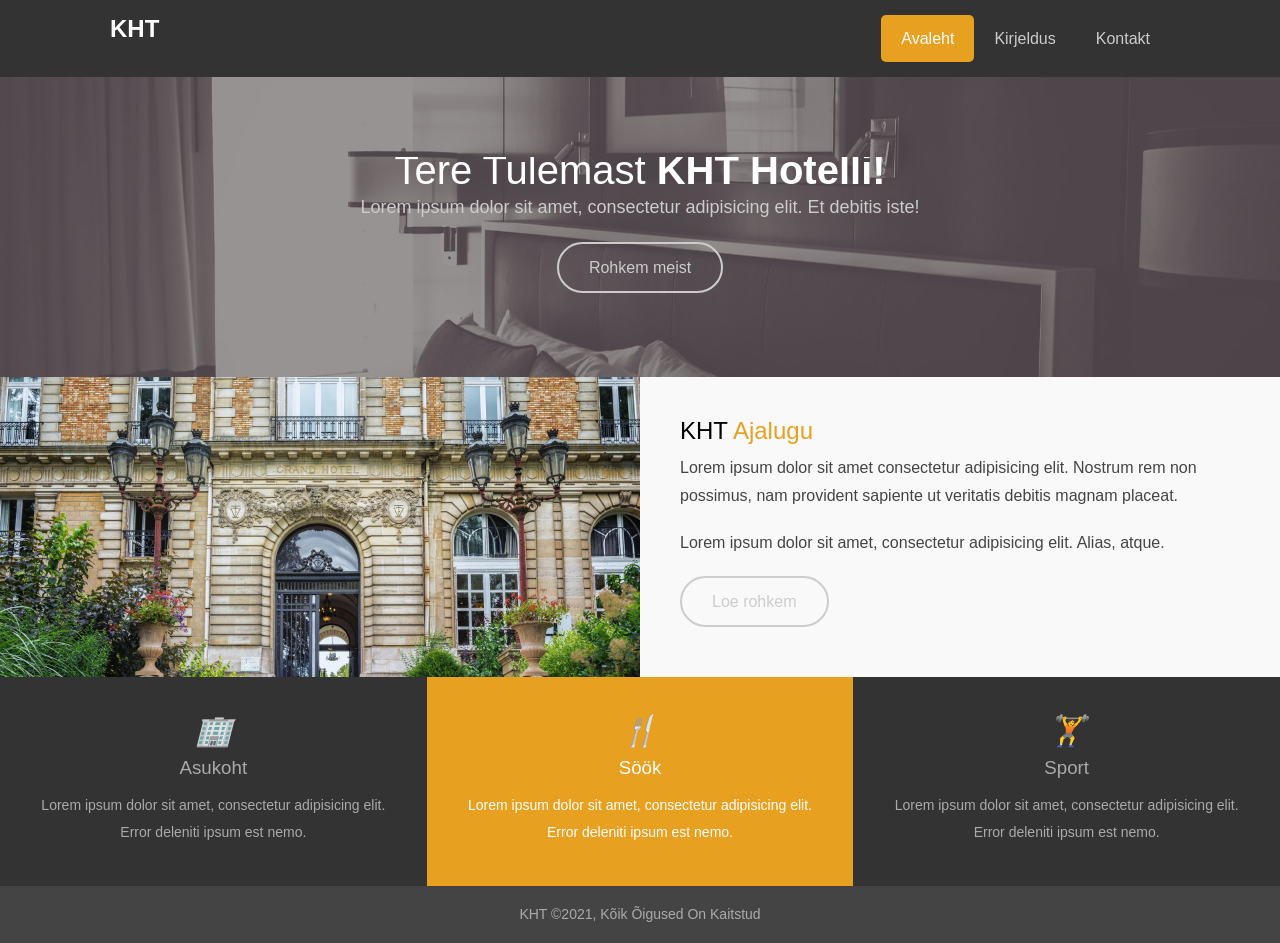
<file: index.html>
<!DOCTYPE html>
<html lang="et">
<head>
    <meta charset="UTF-8">
    <meta name="viewport" content="width=device-width, initial-scale=1.0">
    <meta http-equiv="X-UA-Compatible" content="ie=edge">
    <link rel="stylesheet" href="css/style.css">
    <title>KHT | Avaleht</title>
</head>
<body>

    <header>
        <nav id="navbar">
            <div class="container">
                <h1><a href="index.html">KHT</a></h1>
                <ul>
                    <li><a href="index.html" class="active">Avaleht</a></li>
                    <li><a href="about.html">Kirjeldus</a></li>
                    <li><a href="contact.html">Kontakt</a></li>
                </ul>
            </div>
        </nav>
    </header>

    <section id="showcase">
        <div class="container">
            <h1>Tere Tulemast <strong>KHT Hotelli!</strong></h1>
            <p>Lorem ipsum dolor sit amet, consectetur adipisicing elit. Et debitis iste!</p>
            <a href="about.html" class="btn">Rohkem meist</a>
        </div>
    </section>

    <section id="home-info">
        <div id="info-img"></div>
        <div id="info-content">
            <h2><span class="text-light">KHT</span> <span class="text-primary">Ajalugu</span></h2>
            <p>Lorem ipsum dolor sit amet consectetur adipisicing elit. Nostrum rem non possimus, nam provident sapiente ut veritatis debitis magnam placeat.</p>
            <p>Lorem ipsum dolor sit amet, consectetur adipisicing elit. Alias, atque.</p>
            <a href="about.html" class="btn">Loe rohkem</a>
        </div>
    </section>

    <section id="home-boxes">
        <div class="box">
            <i class="icon">🏢</i>
            <h3>Asukoht</h3>
            <p>Lorem ipsum dolor sit amet, consectetur adipisicing elit. Error deleniti ipsum est nemo.</p>
        </div>
        <div class="box highlight">
            <i class="icon">🍴</i>
            <h3>Söök</h3>
            <p>Lorem ipsum dolor sit amet, consectetur adipisicing elit. Error deleniti ipsum est nemo.</p>
        </div>
        <div class="box">
            <i class="icon">🏋️</i>
            <h3>Sport</h3>
            <p>Lorem ipsum dolor sit amet, consectetur adipisicing elit. Error deleniti ipsum est nemo.</p>
        </div>
    </section>

    <footer>
        <p>KHT &copy;2021, Kõik Õigused On Kaitstud</p>
    </footer>

</body>
</html>
</file>
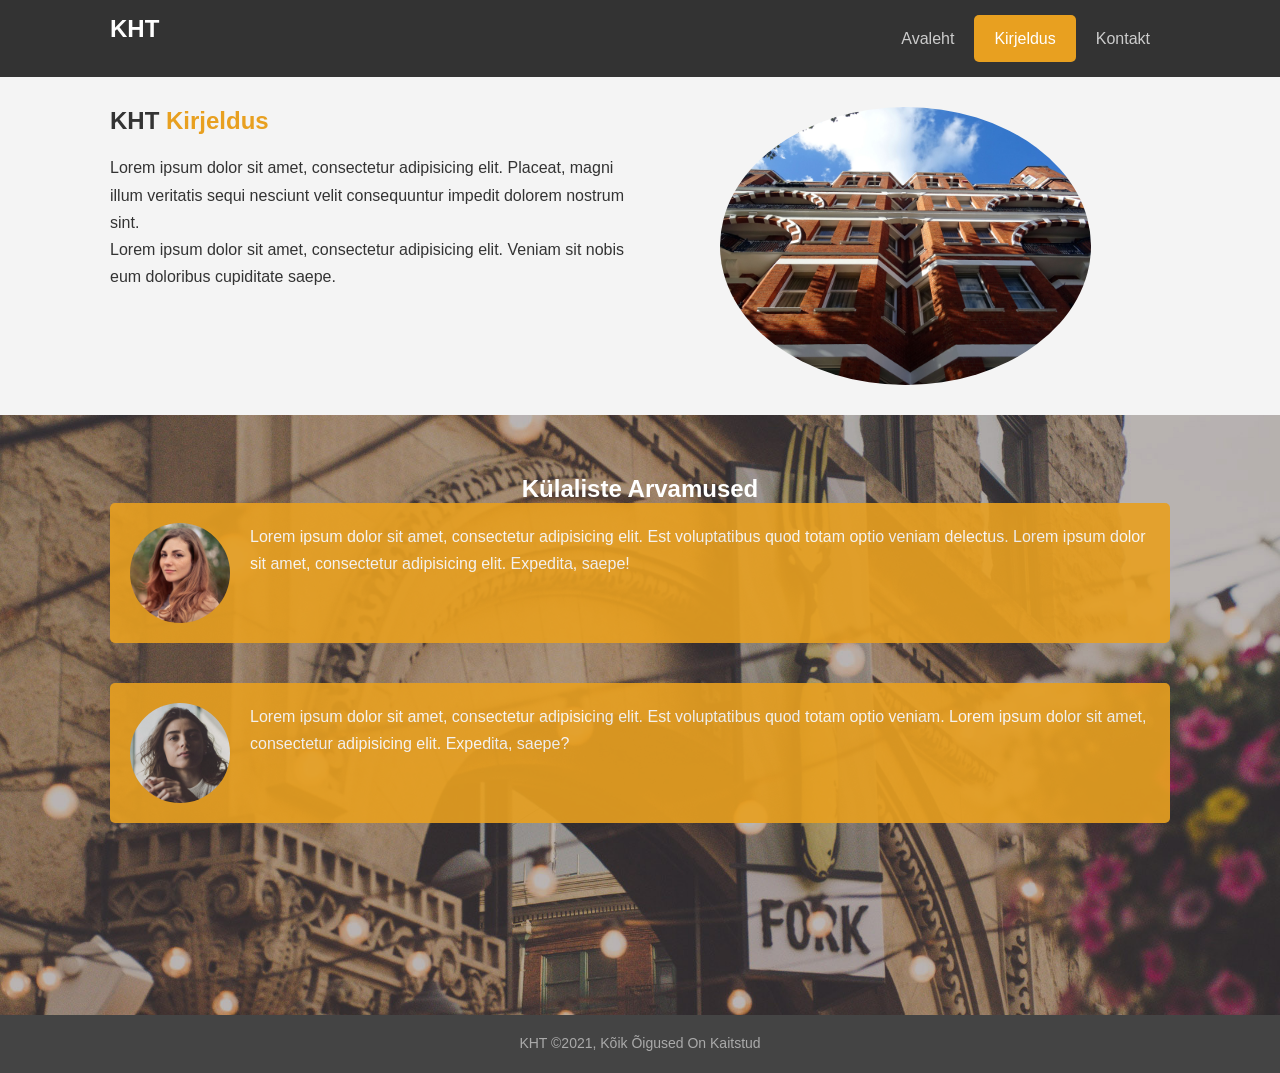
<file: about.html>
<!DOCTYPE html>
<html lang="et">
<head>
    <meta charset="UTF-8">
    <meta name="viewport" content="width=device-width, initial-scale=1.0">
    <meta http-equiv="X-UA-Compatible" content="ie=edge">
    <link rel="stylesheet" href="css/style.css">
    <title>KHT | Kirjeldus</title>
</head>
<body>

    <header>
        <nav id="navbar">
            <div class="container">
                <h1><a href="index.html">KHT</a></h1>
                <ul>
                    <li><a href="index.html">Avaleht</a></li>
                    <li><a href="about.html" class="active">Kirjeldus</a></li>
                    <li><a href="contact.html">Kontakt</a></li>
                </ul>
            </div>
        </nav>
    </header>

    <section id="about-info" class="bg-light py-30">
        <div class="container">
            <div class="info-left">
                <h1>KHT <span class="text-primary">Kirjeldus</span></h1>
                <p>Lorem ipsum dolor sit amet, consectetur adipisicing elit. Placeat, magni illum veritatis sequi nesciunt velit consequuntur impedit dolorem nostrum sint.</p>
                <p>Lorem ipsum dolor sit amet, consectetur adipisicing elit. Veniam sit nobis eum doloribus cupiditate saepe.</p>
            </div>
            <div class="info-right">
                <img src="./img/photo-2.jpg" alt="hotell">
            </div>
        </div>
    </section>

    <div class="clear"></div>
    
    <section id="testimonials" class="py-30">
        <div class="container">
            <h2>Külaliste Arvamused</h2>
            <div class="testimonial bg-primary">
                <img src="./img/person-1.jpg" alt="Klient 1">
                <p>Lorem ipsum dolor sit amet, consectetur adipisicing elit. Est voluptatibus quod totam optio veniam delectus. Lorem ipsum dolor sit amet, consectetur adipisicing elit. Expedita, saepe!</p>
                <div class="clear"></div>
            </div>
            <div class="testimonial bg-primary">
                <img src="./img/person-2.jpg" alt="Klient 2">
                <p>Lorem ipsum dolor sit amet, consectetur adipisicing elit. Est voluptatibus quod totam optio veniam. Lorem ipsum dolor sit amet, consectetur adipisicing elit. Expedita, saepe?</p>
                <div class="clear"></div>
            </div>
        </div>
    </section>

    <footer id="main-footer">
        <p>KHT &copy;2021, Kõik Õigused On Kaitstud</p>
    </footer>

</body>
</html>
</file>
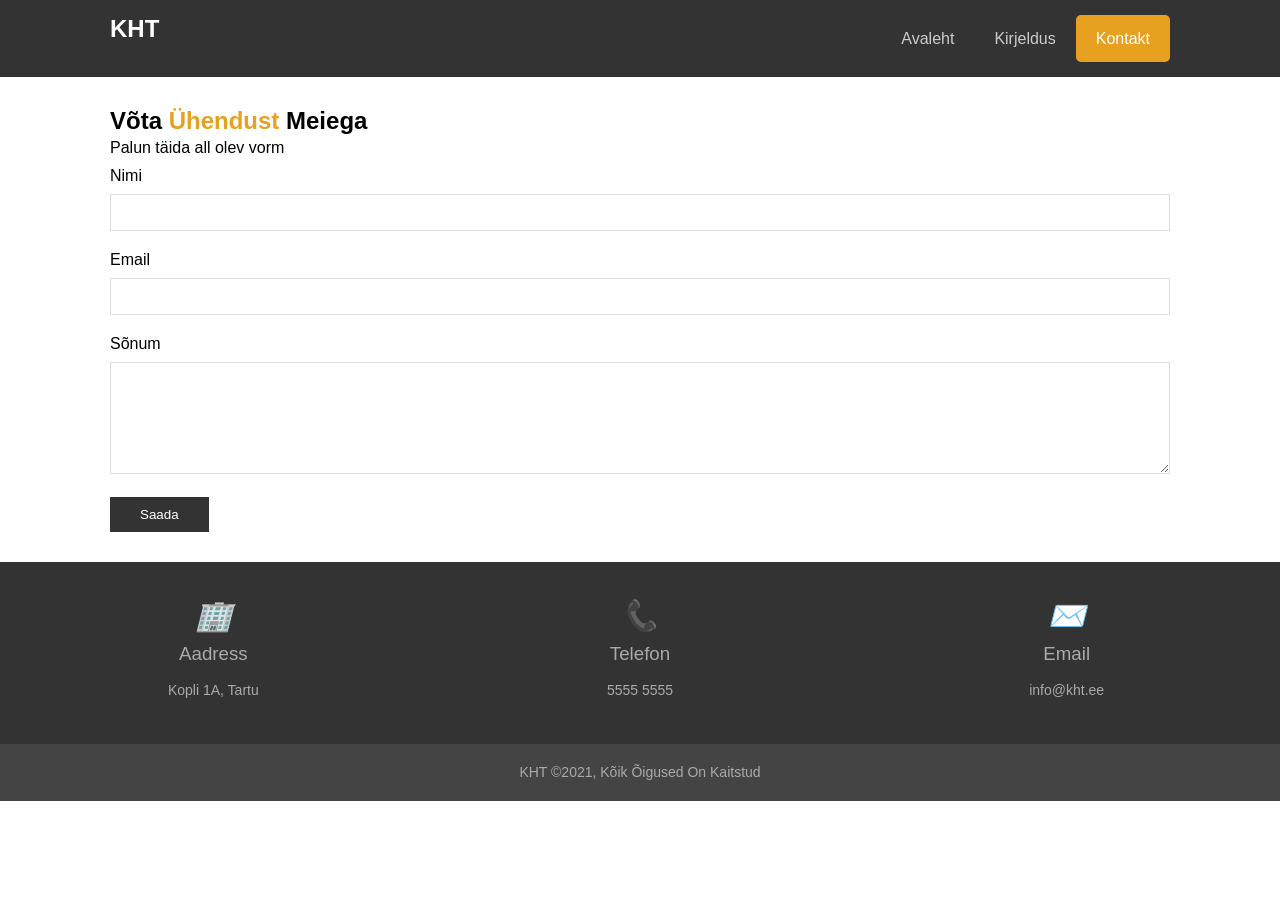
<file: contact.html>
<!DOCTYPE html>
<html lang="et">
<head>
    <meta charset="UTF-8">
    <meta name="viewport" content="width=device-width, initial-scale=1.0">
    <meta http-equiv="X-UA-Compatible" content="ie=edge">
    <link rel="stylesheet" href="css/style.css">
    <title>KHT | Kontakt</title>
</head>
<body>

    <header>
        <nav id="navbar">
            <div class="container">
                <h1><a href="index.html">KHT</a></h1>
                <ul>
                    <li><a href="index.html">Avaleht</a></li>
                    <li><a href="about.html">Kirjeldus</a></li>
                    <li><a href="contact.html" class="active">Kontakt</a></li>
                </ul>
            </div>
        </nav>
    </header>

    <section class="contact-form py-30">
        <div class="container">
            <h2>Võta <span class="text-primary">Ühendust</span> Meiega</h2>
            <p>Palun täida all olev vorm</p>
            <form action="#">
                <div style="margin-bottom: 15px;">
                    <label for="nimi" style="display:block; margin-bottom: 5px;">Nimi</label>
                    <input type="text" id="nimi" style="width: 100%; padding: 10px; border: 1px solid #ddd;">
                </div>
                <div style="margin-bottom: 15px;">
                    <label for="email" style="display:block; margin-bottom: 5px;">Email</label>
                    <input type="email" id="email" style="width: 100%; padding: 10px; border: 1px solid #ddd;">
                </div>
                <div style="margin-bottom: 15px;">
                    <label for="sonum" style="display:block; margin-bottom: 5px;">Sõnum</label>
                    <textarea id="sonum" rows="6" style="width: 100%; padding: 10px; border: 1px solid #ddd;"></textarea>
                </div>
                <button type="submit" style="background: #333; color: #fff; padding: 10px 30px; border: none; cursor: pointer;">Saada</button>
            </form>
        </div>
    </section>

    <section id="home-boxes">
        <div class="box">
            <i class="icon">🏢</i>
            <h3>Aadress</h3>
            <p>Kopli 1A, Tartu</p>
        </div>
        <div class="box">
            <i class="icon">📞</i>
            <h3>Telefon</h3>
            <p>5555 5555</p>
        </div>
        <div class="box">
            <i class="icon">✉️</i>
            <h3>Email</h3>
            <p>info@kht.ee</p>
        </div>
    </section>

    <footer>
        <p>KHT &copy;2021, Kõik Õigused On Kaitstud</p>
    </footer>

</body>
</html>
</file>
<file: css/style.css>
* {
    margin: 0;
    padding: 0;
    box-sizing: border-box;
}

/* main */
html, body {
    font-family: 'Segoe UI', 'Tahoma', 'Verdana', sans-serif;
    line-height: 1.7em;
}

a {
    color: #333;
    text-decoration: none;
}

h1 {
    padding-bottom: 20px;
}

/* ABIKLASSID */
.container {
    max-width: 1100px;
    margin: 0 auto;
    padding: 0 20px;
    overflow: hidden;
}
.text-primary { color: #e8a020; }
.bg-primary { background: #e8a020; color: #fff; }
.bg-light { background: #f4f4f4; color: #333; }
.py-30 { padding: 30px 0; }
.clear { clear: both; }

/* navbar */
#navbar {
    background: #333;
    color: #fff;
    overflow: auto;
}

/* See reegel hoiab logo vasakul ja lingid paremal */
#navbar .container {
    display: flex;
    justify-content: space-between;
    align-items: center;
    padding: 15px 20px;
}

#navbar h1 a {
    color: #fff;
}

#navbar ul {
    list-style: none;
    display: flex;
}

#navbar ul li a {
    color: #ccc;
    padding: 10px 20px;
    display: block;
}

#navbar ul li a.active,
#navbar ul li a:hover {
    background: #e8a020;
    color: #fff;
    border-radius: 5px;
}

/* showcase */
#showcase {
    background: url('../img/showcase.jpg') no-repeat center center/cover;
    color: #fff;
    padding: 80px 20px;
    text-align: center;
    min-height: 300px;
}

#showcase h1 {
    font-size: 40px;
    font-weight: 300;
    padding-bottom: 10px;
}

#showcase p {
    font-size: 18px;
    color: #ccc;
    margin-bottom: 20px;
}

/* button */
.btn {
    display: inline-block;
    padding: 10px 30px;
    background: transparent;
    border: 2px solid #ccc;
    color: #ccc;
    border-radius: 30px;
}

.btn:hover {
    background: #e8a020;
    border-color: #e8a020;
    color: #fff;
}

/* home info */
#home-info {
    display: grid;
    grid-template-columns: 1fr 1fr;
}

#info-img {
    background: url('../img/photo-1.jpg') no-repeat center center/cover;
    min-height: 300px;
}

#info-content {
    background: #f9f9f9;
    padding: 40px;
}

#info-content h2 {
    font-size: 24px;
    font-weight: 400;
    margin-bottom: 10px;
}

#info-content p {
    color: #444;
    margin-bottom: 20px;
}

/* home boxes */
#home-boxes {
    background: #333;
    display: grid;
    grid-template-columns: 1fr 1fr 1fr;
}

.box {
    padding: 40px;
    text-align: center;
    color: #aaa;
}

.box .icon {
    font-size: 30px;
    display: block;
    margin-bottom: 10px;
}

.box h3 {
    color: #aaa;
    font-weight: 400;
    margin-bottom: 10px;
}

.box p {
    font-size: 14px;
}

.box.highlight {
    background: #e8a020;
    color: #fff;
}

.box.highlight h3 {
    color: #fff;
}

/* footer */
footer {
    background: #444;
    color: #aaa;
    text-align: center;
    padding: 15px;
    font-size: 14px;
}

/* --- KIRJELDUSE LEHT (ABOUT.HTML) --- */
#about-info .info-left {
    float: left;
    width: 50%;
    min-height: 100%;
}

#about-info .info-right {
    float: right;
    width: 50%;
    min-height: 100%;
}

#about-info .info-right img {
    display: block;
    margin: auto;
    width: 70%;
    border-radius: 50%;
}

/* testimonials */
#testimonials {
    height: 600px;
    background: url("../img/test-bg.jpg") no-repeat center center/cover;
}

#testimonials h2 {
    color: #fff;
    text-align: center;
    padding-top: 30px;
}

#testimonials .testimonial {
    padding: 20px;
    margin-bottom: 40px;
    border-radius: 5px;
    opacity: 0.9;
}

/* See kood teeb nii, et iseloomustuse kastis on pilt ilusti kõrval */
#testimonials .testimonial img {
    width: 100px;
    float: left;
    margin-right: 20px;
    border-radius: 50%;
}
</file>
